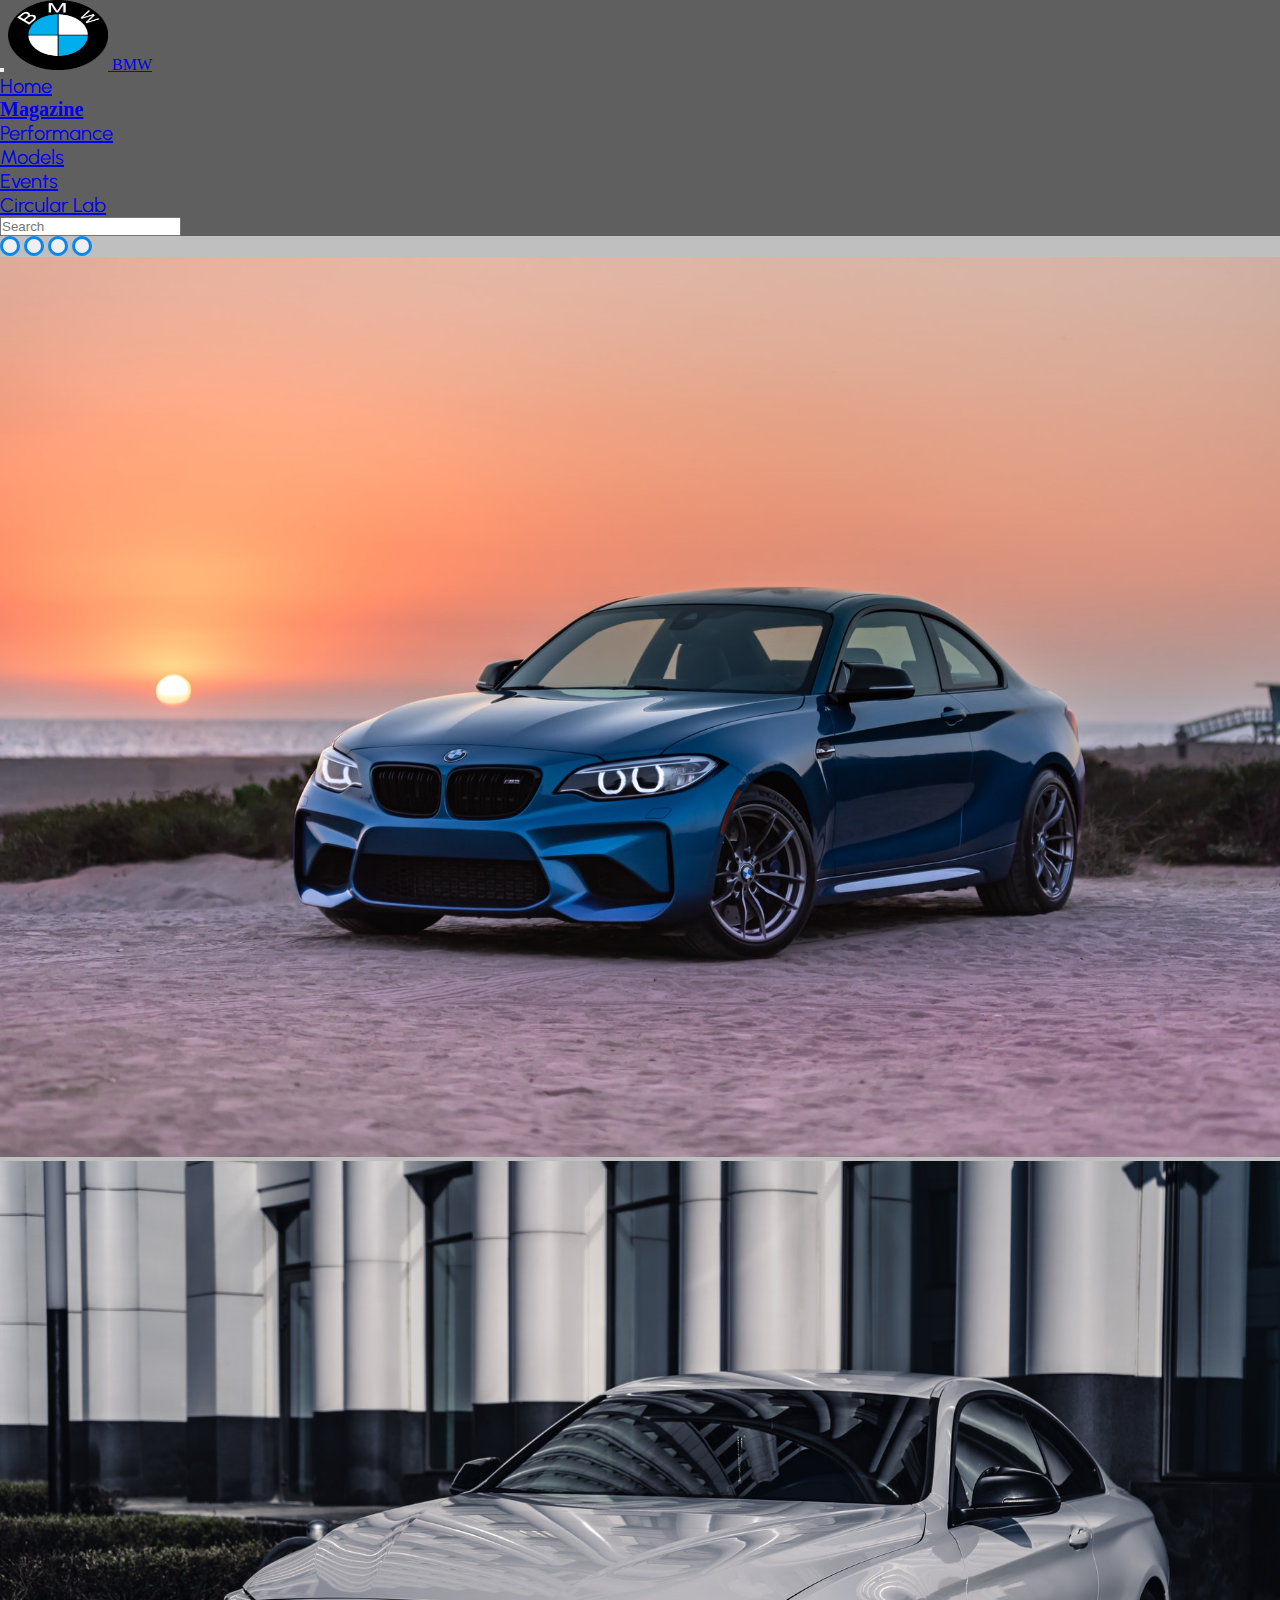
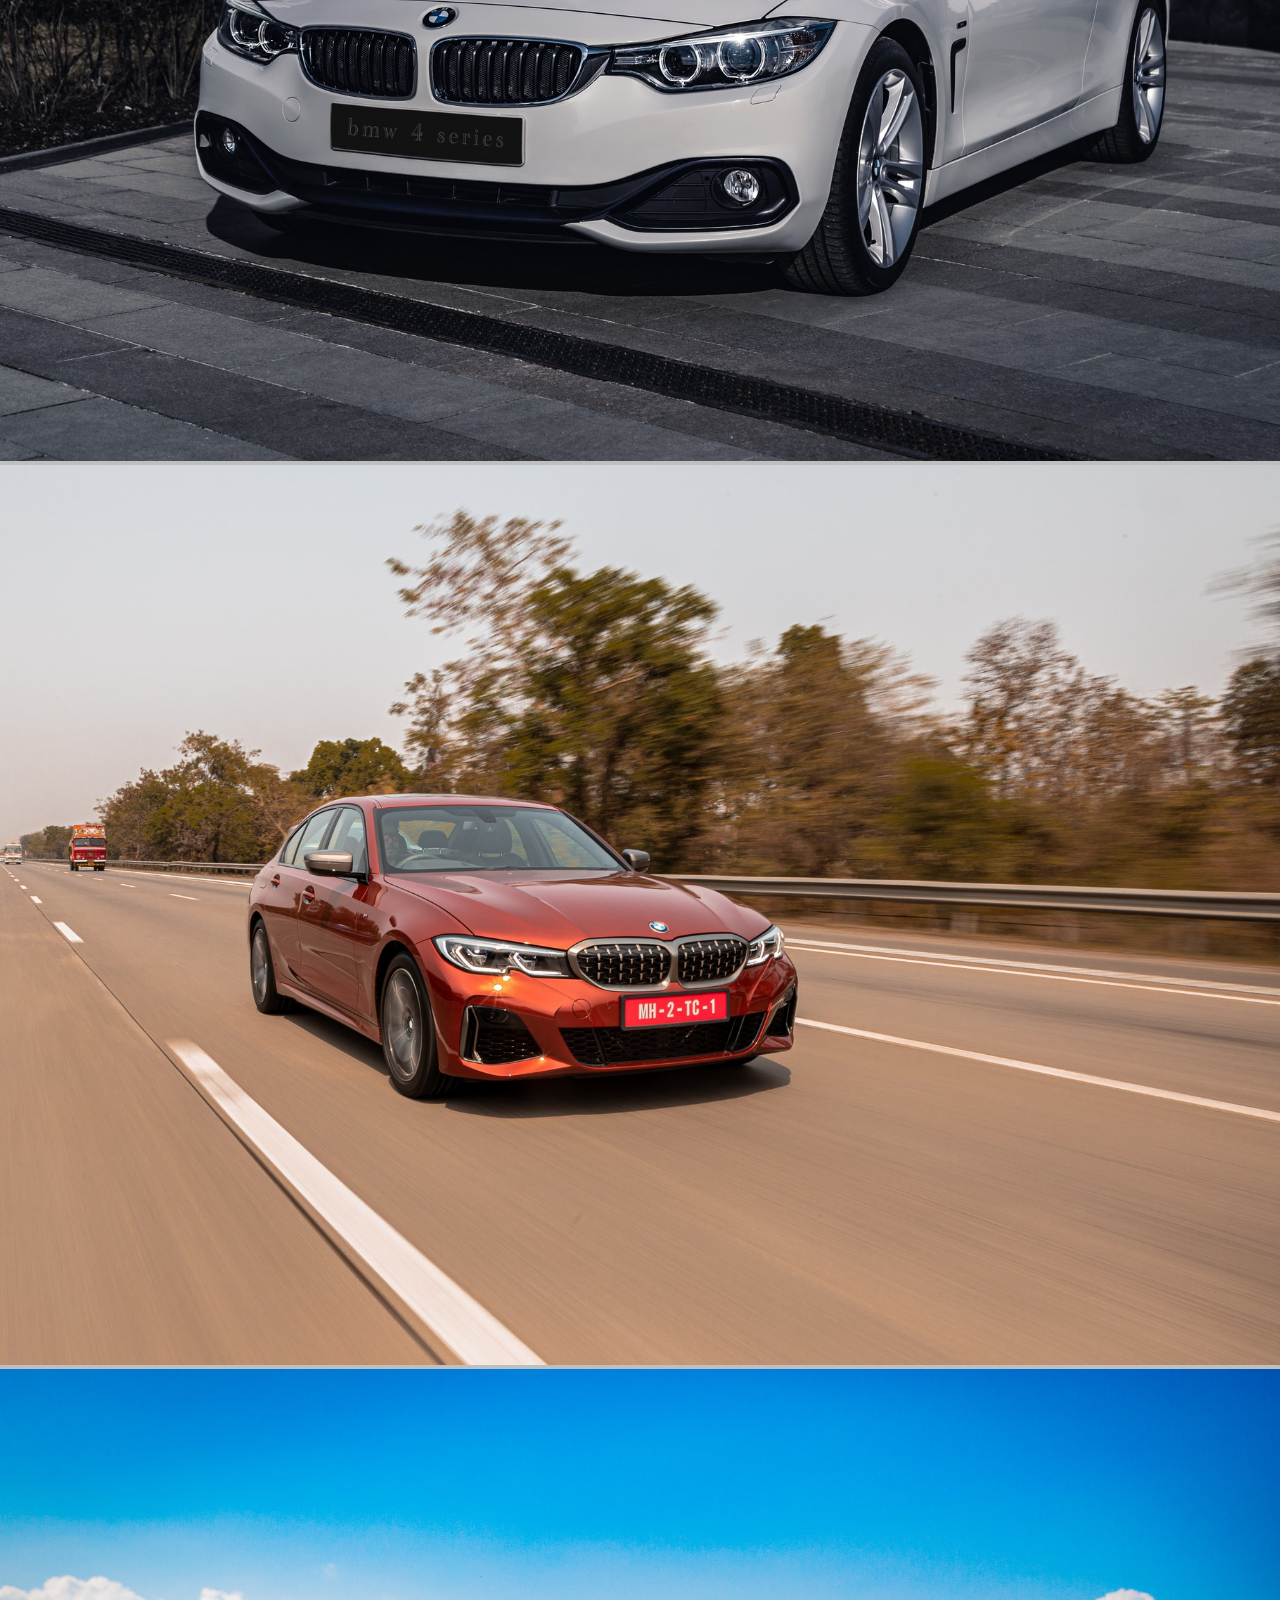
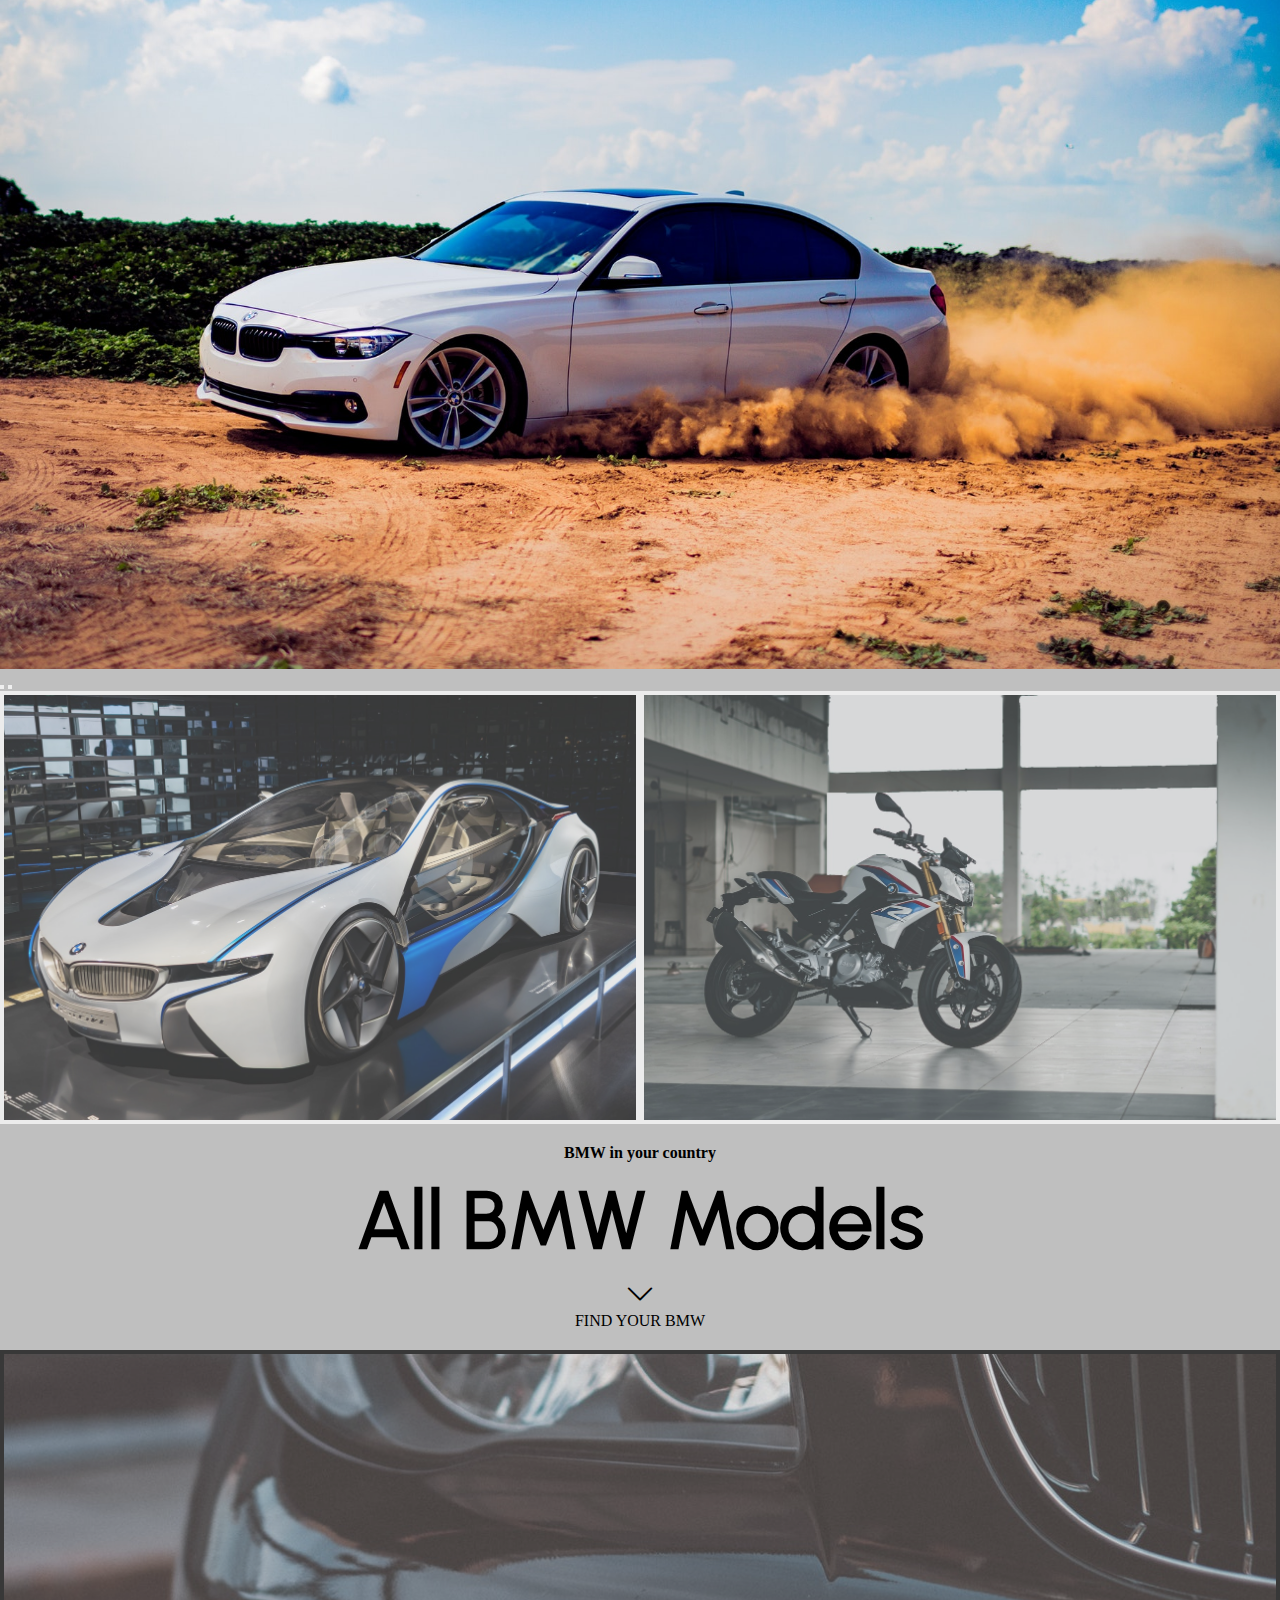
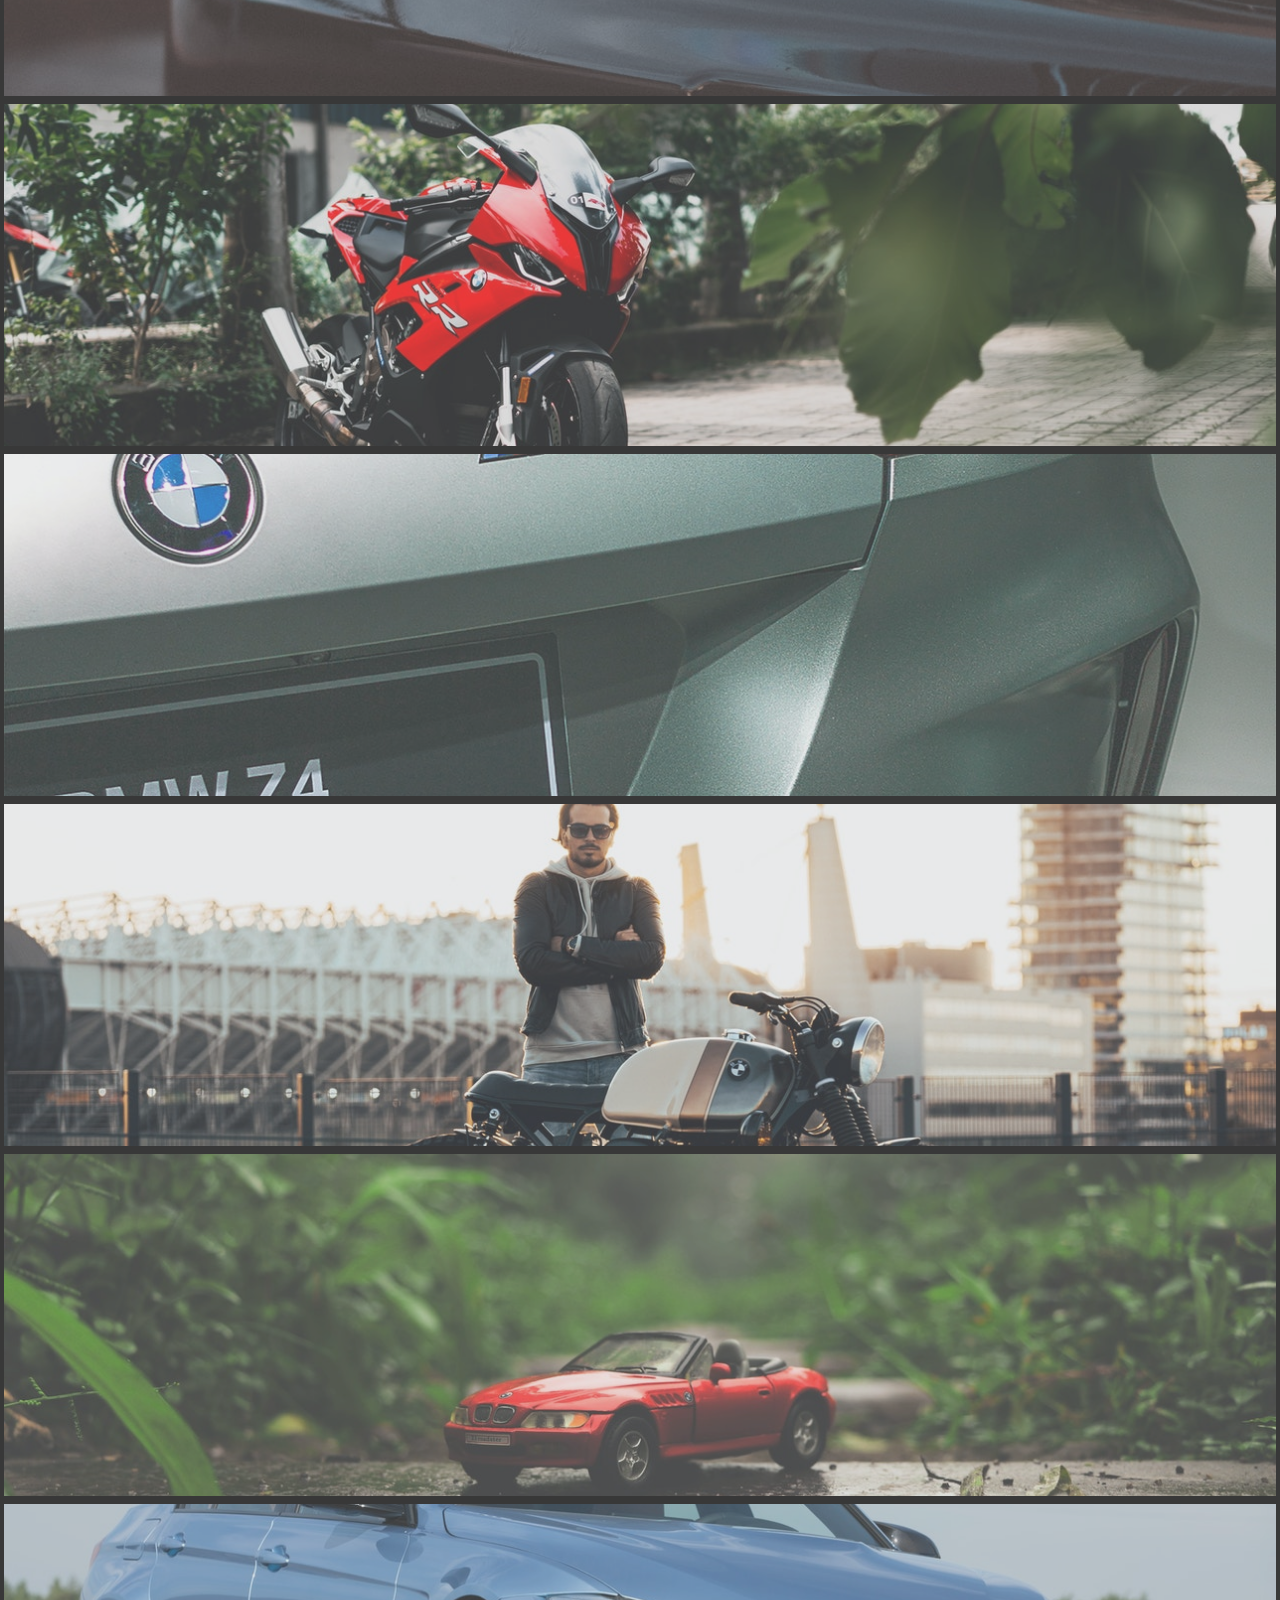
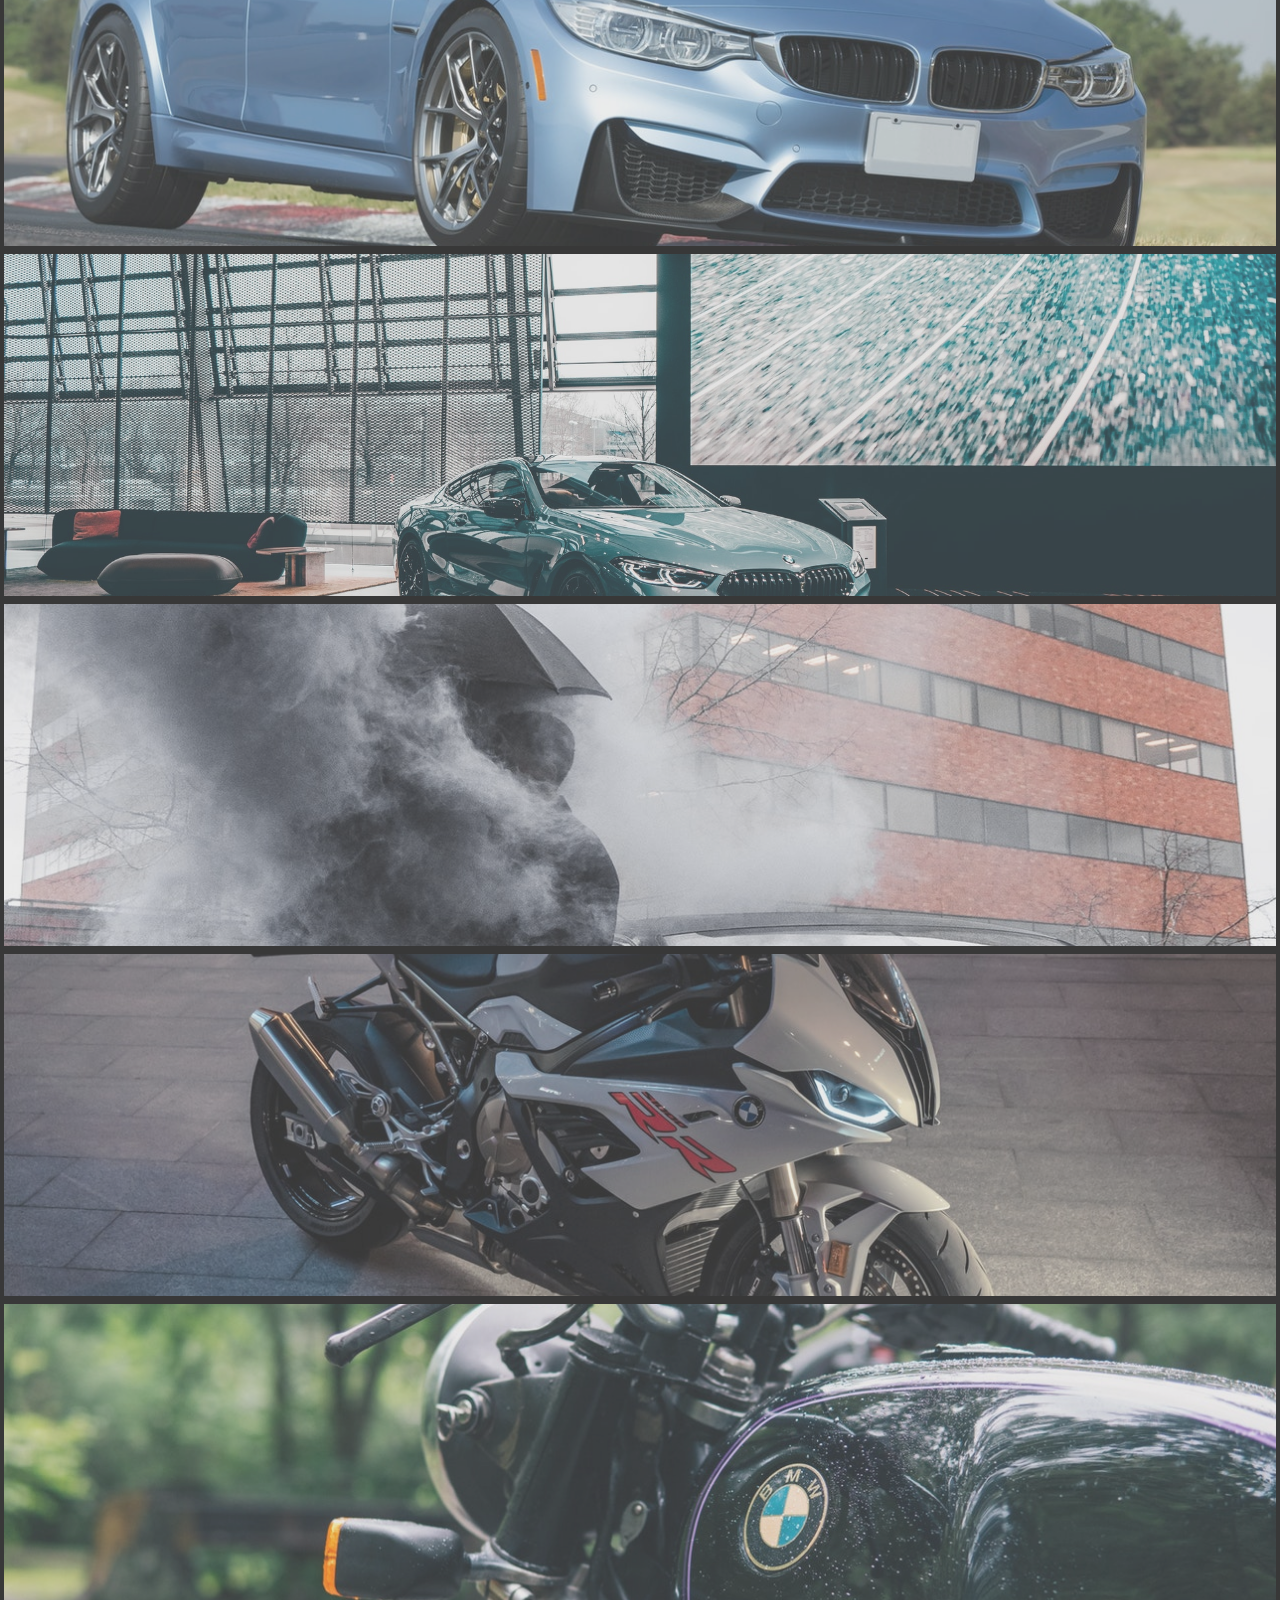
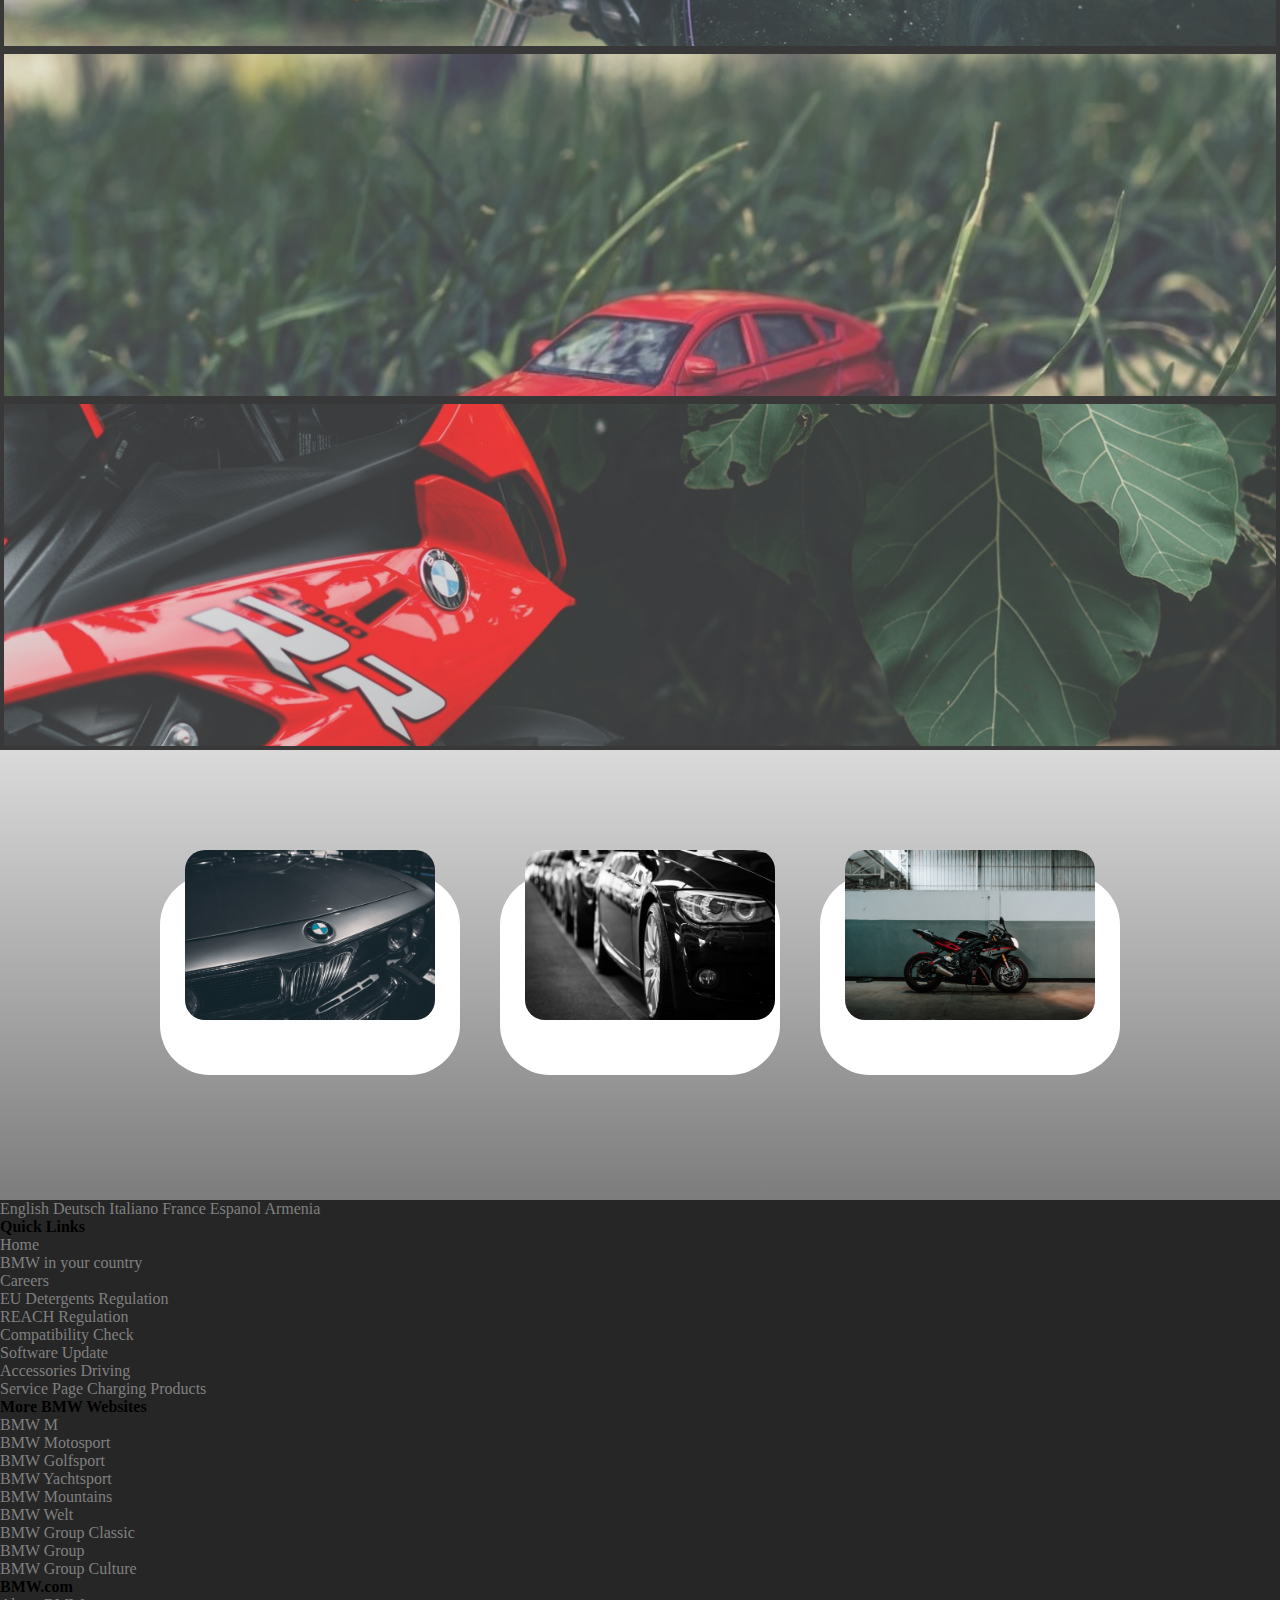
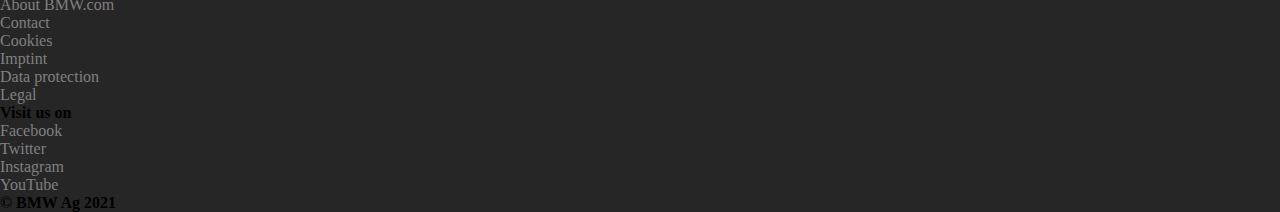
<file: index.html>
<!DOCTYPE html>
<html lang="en">

<head>
    <meta charset="UTF-8">
    <meta http-equiv="X-UA-Compatible" content="IE=edge">
    <meta name="viewport" content="width=device-width, initial-scale=1.0">
    <link href="https://cdn.jsdelivr.net/npm/bootstrap@5.1.0/dist/css/bootstrap.min.css" rel="stylesheet"
        integrity="sha384-KyZXEAg3QhqLMpG8r+8fhAXLRk2vvoC2f3B09zVXn8CA5QIVfZOJ3BCsw2P0p/We" crossorigin="anonymous">
    <link rel="stylesheet" href="https://cdn.jsdelivr.net/npm/bootstrap-icons@1.5.0/font/bootstrap-icons.css">
    <link rel="stylesheet" href="css/style.css">
    <title>Document</title>

</head>

<body>
    <header class="fixed-top">
        <nav class="navbar navbar-expand-lg navbar-dark">

            <div class="container">
                <button class="navbar-toggler" type="button" data-bs-toggle="collapse"
                    data-bs-target="#navbarNavDropdown" aria-controls="navbarNavDropdown" aria-expanded="false"
                    aria-label="Toggle navigation">
                    <span class="navbar-toggler-icon"></span>
                </button>
                <a class="navbar-brand" href="https://www.bmw.com/en/index.html" target="_blank">
                    <img src="icon/bmw.png" alt="">
                </a>
                <a class="navbar-brand" href="https://www.bmw.com/en/index.html" target="_blank">BMW</a>

                <div class="collapse navbar-collapse" id="navbarNavDropdown">
                    <ul class="navbar-nav ms-auto list_item">
                        <li class="nav-item">
                            <a class="nav-link active" aria-current="page"
                                href="https://www.bmw.am/en/index.html?tl=grp-wdpl-bcom-mix-mn-.-nscf-.-.-"
                                target="_blank">Home</a>
                        </li>
                        <li class="nav-item">
                            <a class="nav-link magazine" href="magazine.html" target="_blank">Magazine</a>
                        </li>
                        <li class="nav-item">
                            <a class="nav-link" href="https://www.bmw.com/en/performance.html"
                                target="_blank">Performance</a>
                        </li>
                        <li class="nav-item">
                            <a class="nav-link"
                                href="https://www.bmw.am/en/all-models.html?tl=grp-wdpl-bcom-mix-mn-.-nscf-.-.-"
                                target="_blank">Models</a>
                        </li>
                        <li class="nav-item">
                            <a class="nav-link" href="https://www.bmw.com/en/events.html" target="_blank">Events</a>
                        </li>
                        <li class="nav-item">
                            <a class="nav-link" href="https://www.bmw.com/en/magazine/sustainability/circular-lab.html"
                                target="_blank">Circular Lab</a>
                        </li>
                        <li class="nav-item">
                            <form class="d-flex">
                                <input class="form-control" type="search" placeholder="Search" aria-label="Search">
                            </form>
                        </li>
                    </ul>
                </div>


            </div>
        </nav>
    </header>

    <!-- <div class="container">
        <h5>A family with character</h5>
            <div class="btn-group" role="group" aria-label="Basic checkbox toggle button group">
                <input type="checkbox" class="btn-check" id="btncheck1" autocomplete="off">
                <label class="btn btn-outline-primary" for="btncheck1">Read more</label>
            </div>
    </div> -->
    <div id="carouselExampleDark" class="carousel carousel-dark slide" data-bs-ride="carousel">
        <div class="carousel-indicators">
            <button type="button" data-bs-target="#carouselExampleDark" data-bs-slide-to="0" class="active"
                aria-current="true" aria-label="Slide 1"></button>
            <button type="button" data-bs-target="#carouselExampleDark" data-bs-slide-to="1"
                aria-label="Slide 2"></button>
            <button type="button" data-bs-target="#carouselExampleDark" data-bs-slide-to="2"
                aria-label="Slide 3"></button>
            <button type="button" data-bs-target="#carouselExampleDark" data-bs-slide-to="3"
                aria-label="Slide 4"></button>
        </div>
        <div class="carousel-inner">
            <div class="carousel-item active" data-bs-interval="5000">
                <img src="img/bg1.jpg" class="d-block w-100" alt="">
                <div class="carousel-caption d-none d-md-block">
                </div>
            </div>
            <div class="carousel-item" data-bs-interval="5000">
                <img src="img/bg2.jpg" class="d-block w-100" alt="...">
                <div class="carousel-caption d-none d-md-block">
                </div>
            </div>
            <div class="carousel-item" data-bs-interval="5000">
                <img src="img/bg3.jpg" class="d-block w-100" alt="...">
                <div class="carousel-caption d-none d-md-block">
                </div>
            </div>
            <div class="carousel-item" data-bs-interval="5000">
                <img src="img/bg4.jpg" class="d-block w-100" alt="...">
                <div class="carousel-caption d-none d-md-block">
                </div>
            </div>
        </div>
        <button class="carousel-control-prev" type="button" data-bs-target="#carouselExampleDark" data-bs-slide="prev">
            <span class="carousel-control-prev-icon" aria-hidden="true"></span>
            <span class="visually-hidden"></span>
        </button>
        <button class="carousel-control-next" type="button" data-bs-target="#carouselExampleDark" data-bs-slide="next">
            <span class="carousel-control-next-icon" aria-hidden="true"></span>
            <span class="visually-hidden"></span>
        </button>
    </div>
    <div class="glxavor">
        <div class="left">
            <img src="img/left.jpg" alt="">

        </div>
        <div class="right">
            <img src="img/right.jpg" alt="">
        </div>
    </div>

    <div class="section">
        <span>BMW in your country</span>
        <h3>All BMW Models</h3>
        <div class="find">
            <i class="bi bi-chevron-down"></i>
            <a href="https://www.bmw.am/en/all-models.html?tl=grp-wdpl-bcom-mix-mn-.-almo-.-.-home-models"
                target="_blank">Find your BMW</a>
        </div>

    </div>

    <div class="container">
        <div class="row row-cols-1 row-cols-sm-2 row-cols-lg-4">
            <div class="col imgner"><img src="img/a1.jpg" alt=""></div>
            <div class="col imgner"><img src="img/a2.jpg" alt=""></div>
            <div class="col imgner"><img src="img/a3.jpg" alt=""></div>
            <div class="col imgner"><img src="img/a4.jpg" alt=""></div>
            <div class="col imgner"><img src="img/a5.jpg" alt=""></div>
            <div class="col imgner"><img src="img/a6.jpg" alt=""></div>
            <div class="col imgner"><img src="img/a7.jpg" alt=""></div>
            <div class="col imgner"><img src="img/a8.jpg" alt=""></div>
            <div class="col imgner"><img src="img/a9.jpg" alt=""></div>
            <div class="col imgner"><img src="img/a10.jpg" alt=""></div>
            <div class="col imgner"><img src="img/a11.jpg" alt=""></div>
            <div class="col imgner"><img src="img/a12.jpg" alt=""></div>
        </div>
    </div>

    <section>
        <div class="global">
            <div class="container wrapper">
                <div class="card">
                    <div class="img">
                        <img src="img/s1.jpg" alt="">
                    </div>
                    <div class="content">
                        <h3>Automotive</h3>
                        <p>The sense organs of driver assistance systems</p>
                    </div>
                </div>
                <div class="card">
                    <div class="img">
                        <img src="img/s2.jpg" alt="">
                    </div>
                    <div class="content">
                        <h3>BMW i design</h3>
                        <p>A family with character</p>
                    </div>
                </div>
                <div class="card">
                    <div class="img">
                        <img src="img/s3.jpg" alt="">
                    </div>
                    <div class="content">
                        <h3>Acceleration</h3>
                        <p>From 0 to 60: Get up to speed on acceleration!</p>
                    </div>
                </div>
            </div>
        </div>
    </section>

    <div class="footer">
        <div class="container">
            <div class="row">
                <div class="col my-5">
                    <a href="#" class="af me-3">English</a>
                    <a href="#" class="af me-3">Deutsch</a>
                    <a href="#" class="af me-3">Italiano</a>
                    <a href="#" class="af me-3">France</a>
                    <a href="#" class="af me-3">Espanol</a>
                    <a href="#" class="af me-3">Armenia</a>
                </div>
                <div class="row row-cols-lg-4 row-cols-1  a1">
                    <div class="col">
                        <h4 class="text-light">Quick Links</h4>
                        <ul>
                            <li><a href="#">Home</a></li>
                            <li><a href="#">BMW in your country</a></li>
                            <li><a href="#">Careers</a></li>
                            <li><a href="#">EU Detergents Regulation</a></li>
                            <li><a href="#">REACH Regulation</a></li>
                            <li><a href="#">Compatibility Check</a></li>
                            <li><a href="#">Software Update</a></li>
                            <li><a href="#">Accessories Driving</a></li>
                            <li><a href="#">Service Page Charging Products</a></li>
                        </ul>
                    </div>
                    <div class="col">
                        <h4 class="text-light">More BMW Websites</h4>
                        <ul>
                            <li><a href="#">BMW M</a></li>
                            <li><a href="#">BMW Motosport</a></li>
                            <li><a href="#">BMW Golfsport</a></li>
                            <li><a href="#">BMW Yachtsport</a></li>
                            <li><a href="#">BMW Mountains</a></li>
                            <li><a href="#">BMW Welt</a></li>
                            <li><a href="#">BMW Group Classic</a></li>
                            <li><a href="#">BMW Group</a></li>
                            <li><a href="#">BMW Group Culture</a></li>
                        </ul>
                    </div>
                    <div class="col">
                        <h4 class="text-light">BMW.com</h4>
                        <ul>
                            <li><a href="#">About BMW.com</a></li>
                            <li><a href="#">Contact</a></li>
                            <li><a href="#">Cookies</a></li>
                            <li><a href="#">Imptint</a></li>
                            <li><a href="#">Data protection</a></li>
                            <li><a href="#">Legal</a></li>
                        </ul>
                    </div>
                    <div class="col">
                        <h4 class="text-light">Visit us on</h4>
                        <ul>
                            <li><a href="#">Facebook</a></li>
                            <li><a href="#">Twitter</a></li>
                            <li><a href="#">Instagram</a></li>
                            <li><a href="#">YouTube</a></li>
                        </ul>
                    </div>
                </div>
            </div>
        </div>
        <div class="col text-center">
            <h4 class="text-light">&#169; BMW Ag 2021</h4>
        </div>
    </div>








    <script src="https://cdn.jsdelivr.net/npm/bootstrap@5.1.0/dist/js/bootstrap.bundle.min.js"
        integrity="sha384-U1DAWAznBHeqEIlVSCgzq+c9gqGAJn5c/t99JyeKa9xxaYpSvHU5awsuZVVFIhvj"
        crossorigin="anonymous"></script>
</body>

</html>
</file>
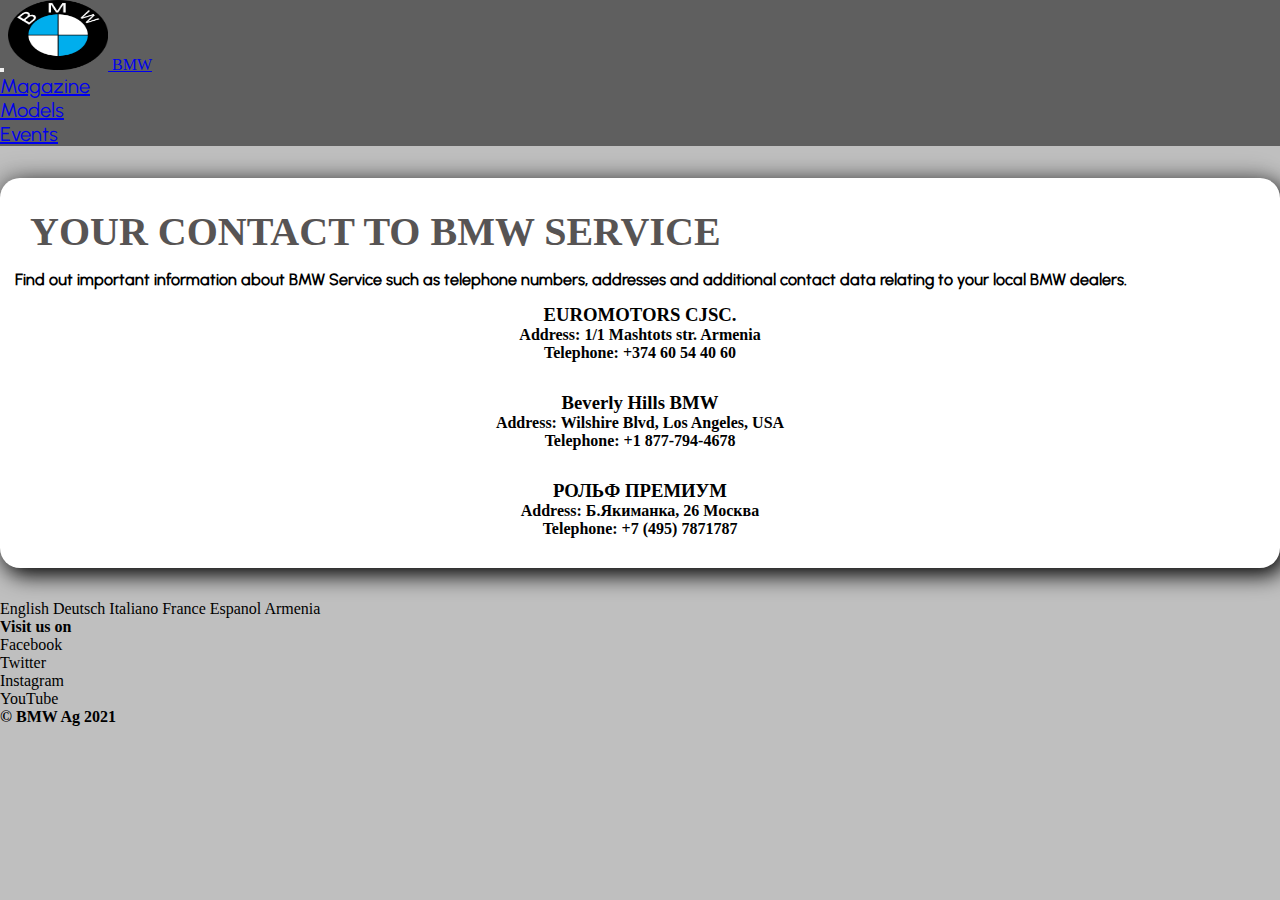
<file: magazine.html>
<!DOCTYPE html>
<html lang="en">

<head>
    <meta charset="UTF-8">
    <meta http-equiv="X-UA-Compatible" content="IE=edge">
    <meta name="viewport" content="width=device-width, initial-scale=1.0">
    <link href="https://cdn.jsdelivr.net/npm/bootstrap@5.1.0/dist/css/bootstrap.min.css" rel="stylesheet"
        integrity="sha384-KyZXEAg3QhqLMpG8r+8fhAXLRk2vvoC2f3B09zVXn8CA5QIVfZOJ3BCsw2P0p/We" crossorigin="anonymous">
    <link rel="stylesheet" href="css/style2.css">
    <title>Document</title>

</head>

<body>

    <header class="fixed">
        <nav class="navbar navbar-expand-lg navbar-dark">

            <div class="container">
                <button class="navbar-toggler" type="button" data-bs-toggle="collapse"
                    data-bs-target="#navbarNavDropdown" aria-controls="navbarNavDropdown" aria-expanded="false"
                    aria-label="Toggle navigation">
                    <span class="navbar-toggler-icon"></span>
                </button>
                <a class="navbar-brand" href="https://www.bmw.com/en/index.html" target="_blank">
                    <img src="icon/bmw.png" alt="">
                </a>
                <a class="navbar-brand" href="https://www.bmw.com/en/index.html" target="_blank">BMW</a>

                <div class="collapse navbar-collapse" id="navbarNavDropdown">
                    <ul class="navbar-nav ms-auto list_item">
                        <li class="nav-item">
                            <a class="nav-link" href="magazine.html" target="_blank">Magazine</a>
                        </li>
                        <li class="nav-item">
                            <a class="nav-link"
                                href="https://www.bmw.am/en/all-models.html?tl=grp-wdpl-bcom-mix-mn-.-nscf-.-.-"
                                target="_blank">Models</a>
                        </li>
                        <li class="nav-item">
                            <a class="nav-link" href="https://www.bmw.com/en/events.html" target="_blank">Events</a>
                        </li>
                    </ul>
                </div>

            </div>
        </nav>
    </header>

    <section>
        <div class="container">
            <div class="condition">
                <div class="program_list">
                    <h3>Your contact to bmw service</h3>
                    <p>Find out important information about BMW Service such as telephone numbers, addresses and
                        additional contact data relating to your local BMW dealers.</p>
                </div>
                <div class="condition_second">
                    <div class="main_number">
                        <h3>EUROMOTORS CJSC.</h3>
                        <p>Address: 1/1 Mashtots str. Armenia</p>
                        <p>Telephone: +374 60 54 40 60</p>
                    </div>

                    <div class="main_number">
                        <h3>Beverly Hills BMW</h3>
                        <p>Address: Wilshire Blvd, Los Angeles, USA</p>
                        <p>Telephone: +1 877-794-4678</p>
                    </div>

                    <div class="main_number">
                        <h3>РОЛЬФ ПРЕМИУМ</h3>
                        <p>Address: Б.Якиманка, 26 Москва</p>
                        <p>Telephone: +7 (495) 7871787</p>
                    </div>
                </div>
            </div>
        </div>
    </section>

    <div class="footer">
        <div class="container">
            <div class="row">
                <div class="col my-5">
                    <a href="#" class="af me-3">English</a>
                    <a href="#" class="af me-3">Deutsch</a>
                    <a href="#" class="af me-3">Italiano</a>
                    <a href="#" class="af me-3">France</a>
                    <a href="#" class="af me-3">Espanol</a>
                    <a href="#" class="af me-3">Armenia</a>
                </div>

                <div class="row a1">
                    <div class="col">
                        <h4>Visit us on</h4>
                        <ul>
                            <li><a href="#">Facebook</a></li>
                            <li><a href="#">Twitter</a></li>
                            <li><a href="#">Instagram</a></li>
                            <li><a href="#">YouTube</a></li>
                        </ul>
                    </div>
                </div>
            </div>
        </div>
        <div class="col text-center">
            <h4>&#169; BMW Ag 2021</h4>
        </div>
    </div>









    <script src="https://cdn.jsdelivr.net/npm/bootstrap@5.1.0/dist/js/bootstrap.bundle.min.js"
        integrity="sha384-U1DAWAznBHeqEIlVSCgzq+c9gqGAJn5c/t99JyeKa9xxaYpSvHU5awsuZVVFIhvj"
        crossorigin="anonymous"></script>
</body>

</html>
</file>
<file: css/style.css>
* {
    margin: 0;
    padding: 0;
    box-sizing: border-box;
    list-style: none;
}
body {
    position: relative;
    z-index: -1;
    background-color: #a0a0a0ad;
}
@font-face {
    font-family: a1;
    src: url("../fonts/Urbanist-Regular.ttf");
}

/* @font-face{
	font-family: a2;
	src:url('../fonts/BebasNeue-Regular.ttf')
} */

.navbar-brand img {
    width: 100px;
    height: 70px;
}
.navbar-toggler-icon img {
    width: 40px;
    height: 45px;
}
.navbar-dark {
    background-color: rgba(0,0,0,0.5);
}
.nav-item .magazine{
    font-family: a2;
    font-weight: 900;
}
.list_item li a {
    font-size: 20px;
    font-family: a1;
    position: relative;
    margin-right: 5px;
    white-space: nowrap;
    transition: 0.5s;
    /* background-color: violet; */
    /* color: turquoise; */
}
.list_item li a:before {
    content: "";
    position: absolute;
    left: 0;
    width: 0;
    height: 3px;
    background-color: rgb(255, 255, 255);
    margin-top: 30px;
    transition: 0.5s;
    /* top: 100%; */
}

.list_item li a:hover::before {
    content: "";
    width: 100%;
}

/* .btn{
    margin-left: 15px;
} */
/* .nav-link{
    color: turquoise;
} */
.navbar-expand-lg .navbar-nav .nav-link {
    padding: unset;
}
.navbar-expand-lg .navbar-nav .nav-link {
    margin-right: 1rem;
}

/* .navbar-dark .navbar-toggler-icon{
	background-image: url(../icon/2.png);
} */
/* .btn{
    margin-left: 20px;
} */
/* .carousel-inner{
    position: relative;
    height: 650px;
} */
.carousel-item {
    /* position: relative; */
    /* height: 100%; */
    width: 100%;
}
.carousel-item img {
    /* height: 100%; */
    object-fit: cover;
    /* height: 100%; */
    /* position: absolute;
    bottom: 0; */
    height: 100vh;
}

.carousel-indicators [data-bs-target] {
    height: 20px;
    width: 20px;
    border-radius: 30px;
    border: 3px solid #0a87ee;
    /* background-color: #000 */
}
/* .glxavor{
    position: relative;
    top: 0;
    max-height: 500px;
} */

.glxavor {
    display: flex;
    /* justify-content: flex-start; */
    width: 100%;
    height: 100%;
}
.glxavor img {
    width: 100%;
    height: 100%;
    border: 4px solid #ffffff;
    /* border-radius: 300px 60px 200px 60px;   */
    opacity: 0.7;
    transition: 0.5s;
}
.glxavor img:hover {
    border: 4px solid #000000;
    transition: 1s;
    border-radius: 50%;
    opacity: 1;
}
.section {
    display: flex;
    justify-content: center;
    flex-direction: column;
    align-items: center;
    margin: 20px 0;
}
.section span {
    font-family: a2;
    font-weight: 800;
}
.section h3 {
    font-family: a1;
    font-size: 80px;
    padding: 10px 0;
}
.find {
    display: flex;
    flex-direction: column;
    align-items: center;
}
.section a {
    text-transform: uppercase;
    text-decoration: none;
    color: black;
}
.section i {
    font-size: 30px;
}
.section i:hover {
    color: #0000ff;
    transition: 0.7s;
}
.section a:hover {
    color: #0000ff;
    transition: 0.7s;
    /* font-size: 20px; */
}
.footer {
    background: #262626;
}
.af {
    text-decoration: none;
    color: #808080;
    margin-bottom: 50px;
}
.af:hover {
    color: #fff;
    transition: 0.2s;
}
.a1 ul li a {
    text-decoration: none;
    color: #808080;
}
.a1 ul li a:hover {
    color: #ffffff;
}
.imgner{
    height: 350px;
}

.imgner img {
    width: 100%;
    height: 100%;
    object-fit: cover;
    transition: 0.7s;
    opacity: 0.7;
    border: 4px solid #000000;
}
.imgner img:hover {
    transition: 0.5s;
    opacity: 1;
    border-radius: 100px;
    border: 4px solid transparent;

}
.global{
	display: flex;
	justify-content: center;
	align-items: center;
	background: linear-gradient(#dbdada,#7c7c7c);
	margin: 50px, 0;
}
.global .wrapper{
	position: relative;
	width: 100%;
	height: 450px;
	display: flex;
	justify-content: center;
	align-items: center;
	flex-wrap: wrap;
	padding: 30px 5px;

}
.global .wrapper .card{
	position: relative;
	background: #fff;
	max-width: 300px;
	height: 200px;

	border-radius: 50px;
	margin: 20px;
	padding: 15px;
	transition: 0.5s ease-in-out;
}
.global .wrapper .card:hover{
	height: 350px;
}
.global .wrapper .card .img{
	position: relative;
	width: 250px;
	height: 250px;
	top: -40px;
	left: 10px;

}
.global .wrapper .card .img img{
	width: 100%;
	border-radius: 20px;
    height: 170px;
}

.global .wrapper .card .content{
	position: relative;
	margin-top: -150px;
	text-align: center;
	visibility: hidden;
	opacity: 0;
	transition: 0.5s ease-in-out;
	z-index: 10;
}
.global .wrapper .card:hover .content{
	visibility: visible;
	opacity: 1;
	margin-top: -80px;
	transition-delay: 0.2s;
}






@media (max-width: 1200px) {
    .form-control {
        display: none;
    }
}


@media(max-width: 1199px){
	.global .wrapper{
		height: 100%;
        
	}
}
</file>
<file: css/style2.css>
*{
    margin: 0;
    padding: 0;
    box-sizing: border-box;
    list-style: none;
}

body {
    position: relative;
    z-index: -1;
    background-color: #a0a0a0ad;
}
@font-face {
    font-family: a1;
    src: url("../fonts/Urbanist-Regular.ttf");
}

.navbar-brand img {
    width: 100px;
    height: 70px;
}
.navbar-toggler-icon img {
    width: 40px;
    height: 45px;
}
.navbar-dark {
    background-color: rgba(0,0,0,0.5);
}
.list_item li a {
    font-size: 20px;
    font-family: a1;
    position: relative;
    margin-right: 5px;
    white-space: nowrap;
    transition: 0.5s;
    /* background-color: violet; */
    /* color: turquoise; */
}
.list_item li a:before {
    content: "";
    position: absolute;
    left: 0;
    width: 0;
    height: 3px;
    background-color: rgb(255, 255, 255);
    margin-top: 30px;
    transition: 0.5s;
    /* top: 100%; */
}

.list_item li a:hover::before {
    content: "";
    width: 100%;
}

/* .btn{
    margin-left: 15px;
} */
/* .nav-link{
    color: turquoise;
} */
.navbar-expand-lg .navbar-nav .nav-link {
    padding: unset;
}
.navbar-expand-lg .navbar-nav .nav-link {
    margin-right: 1rem;
}


.condition{
	padding: 15px;
	margin: 2rem auto;
	background: #fff;
	box-shadow: -5px -7px 22px rgba(0, 0, 0, 0.15), 5px 7px 22px rgba(0,0,00.15); 
	border-radius: 20px;

}
/* .condition_second{
	display: flex;
	counter-reset: section;
} */


.program_list h3{
	color: #575454;
	font-size: 40px;
	font-family: a2;
	text-transform: uppercase;
	padding: 15px;
}
.program_list p{
    font-family: a1;
    font-weight: 700;
}
.main_number{
	display: flex;
	/* justify-content: space-between; */
    flex-direction: column;
	align-items: center;
	padding: 15px;

}

.main_number p{
	max-width: 360px;
	font-family: a2;
    font-weight: 600;

}
.af {
    text-decoration: none;
    color: #000000;
    margin-bottom: 50px;
}
.af:hover {
    color: #5a5a5a;
    transition: 0.2s;
}
.a1 ul li a {
    text-decoration: none;
    color: #000000;
}
.a1 ul li a:hover {
    color: #5a5a5a;
}
</file>
